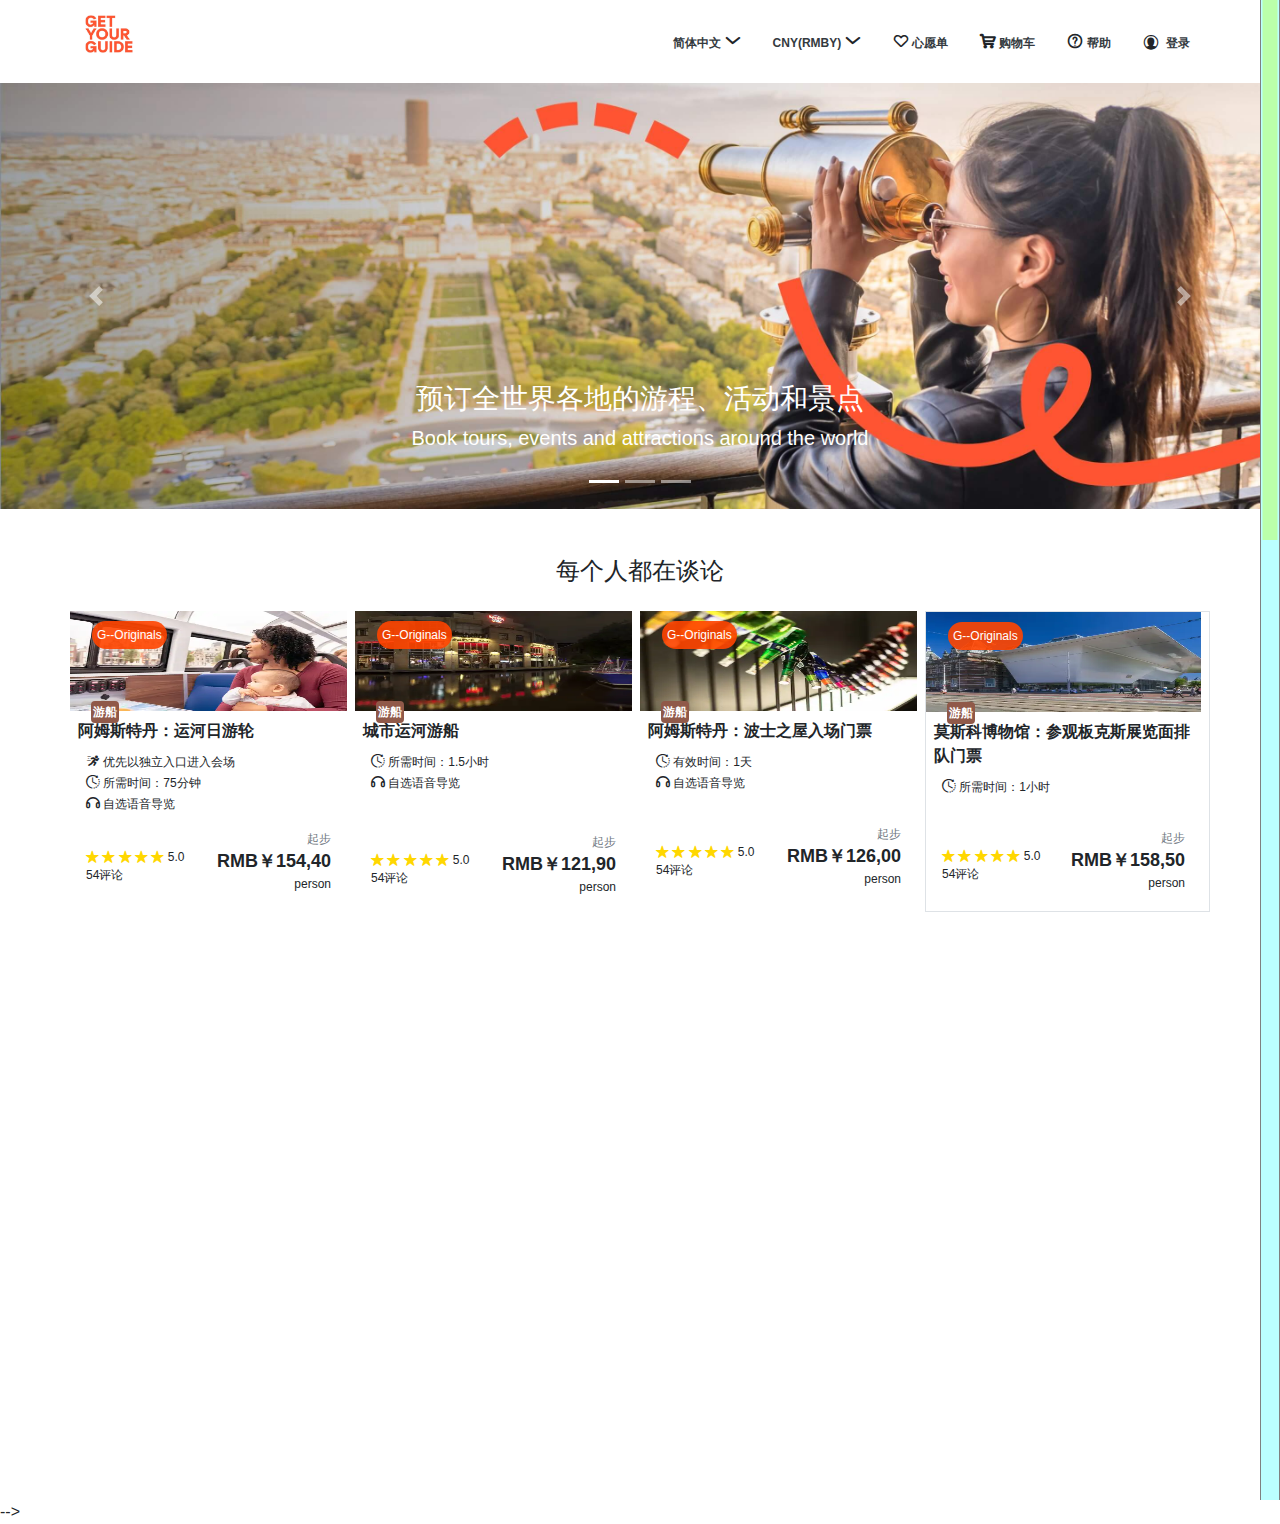
<file: index.html>
<!DOCTYPE html>
<html lang="en">

<head>
    <meta charset="UTF-8">
    <meta name="viewport" content="width=device-width, initial-scale=1.0">
    <meta http-equiv="X-UA-Compatible" content="ie=edge">
    <title>Document</title>
    <link rel="stylesheet" href="css/common.css">
    <link rel="stylesheet" type="text/css" href="css/bootstrap.css" />
    <link rel="stylesheet" href="css/header.css">
    <link rel="stylesheet" href="font/iconfont.css">
    <link rel="stylesheet" href="css/container.css">
    <script src="js/jquery.min.js">
    </script>
    <script src="js/popper.min.js">
    </script>
    <script src="js/bootstrap.min.js"></script>
</head>

<body id='body'>

    <div id='wrap'>
        <div class="content">
            <header class='nav-header container '>
                <div class='row na-ul d-flex justify-content-between m-0   '>
                    <div class='icon'>
                        <a href="#"> <img src="img/timg.jpg" alt=""> </a>
                    </div>
                    <div class=" nav-items py-2 m-0 d-flex align-items-center mr-xs-3">
                        <ul
                            class=" bg-transparent p-sm-1 pl-md-3 m-0 d-flex row-reverse justify-content-center align-items-center ">
                            <li class="m-sm-1 m-md-2 m-lg-3 jtzw d-none d-md-n d-lg-inline-block">
                                <a class='font_small text-dark ' href="#">简体中文</a>
                                <i class=' iconfont icon-jiantou9 '></i>
                            </li>

                            <li class="m-sm-1 m-md-2 m-lg-3 d-none d-md-n d-lg-inline-block">
                                <a class='font_small text-dark  ' href="#">CNY(RMBY)</a>
                                <i class=' iconfont icon-jiantou9 '></i>
                            </li>
                            <li class="m-sm-1 m-md-2 m-lg-3">
                                <i class=' iconfont icon-aixin '></i>
                                <a class='font_small text-dark  d-none d-md-n d-lg-inline-block' href="#">心愿单</a>
                            </li>
                            <li class="m-sm-1 m-md-2 m-lg-3">
                                <i class="iconfont icon-gouwuchekong"></i>
                                <a class='font_small text-dark d-none d-md-n d-lg-inline-block ' href="#">购物车</a>
                            </li>
                            <li class="m-sm-1 m-md-2 m-lg-3">
                                <i class="iconfont icon-yiwen"></i>
                                <a class='font_small text-dark d-none d-md-n d-lg-inline-block ' href="#">帮助</a>
                            </li>
                            <li class="m-sm-1 m-md-2 m-lg-3">
                                <i class="iconfont icon-icon  pr-1"></i>
                                <a class='font_small text-dark d-none d-md-n d-lg-inline-block ' href="#">登录</a>
                            </li>
                            <!-- <li class="m-sm-1 m-md-2 m-lg-3 d-none d-md-n d-lg-inline-block "> <button type="button"
                                    class="btn btn-primary  ">注册</button></li> -->
                        </ul>
                    </div>


                </div>

            </header>
           
       <div class="Carouserl"> 
                <div id="carouselExampleIndicators" class="carousel slide" data-ride="carousel">
                    <ol class="carousel-indicators">
                        <li data-target="#carouselExampleIndicators" data-slide-to="0" class="active"></li>
                        <li data-target="#carouselExampleIndicators" data-slide-to="1"></li>
                        <li data-target="#carouselExampleIndicators" data-slide-to="2"></li>
                    </ol>
                    <div class="carousel-inner">
                        <div class="carousel-item active ">
                            <img src="img/1.jpg" class="d-block w-100" alt="...">
                            <div class="carousel-caption d-none d-md-block">
                                <h3>预订全世界各地的游程、活动和景点</h3>
                                <p style="font-size: 20px">Book tours, events and attractions around the world</p>
                            </div>
                        </div>
                        <div class="carousel-item">
                            <img src="img/3.jpg" class="d-block w-100" alt="...">
                            <div class="carousel-caption d-none d-md-block">
                                <h3>预订全世界各地的游程、活动和景点</h3>
                                <p style="font-size: 20px">Book tours, events and attractions around the world</p>
                            </div>
                        </div>
                        <div class="carousel-item">
                            <img src="img/wiper2.jpg" class="d-block w-100" alt="...">
                            <div class="carousel-caption d-none d-md-block ">
                                <h3>预订全世界各地的游程、活动和景点</h3>
                                <p style="font-size:20px;">Book tours, events and attractions around the world</p>
                            </div>
                        </div>
                    </div>
                    <a class="carousel-control-prev" href="#carouselExampleIndicators" role="button" data-slide="prev">
                        <span class="carousel-control-prev-icon" aria-hidden="true"></span>
                        <span class="sr-only">Previous</span>
                    </a>
                    <a class="carousel-control-next" href="#carouselExampleIndicators" role="button" data-slide="next">
                        <span class="carousel-control-next-icon" aria-hidden="true"></span>
                        <span class="sr-only">Next</span>
                    </a>
                </div>
            </div> 
            <div class="container mt-5 contain-N">
                <h4 style='text-align: center;margin-bottom: 25px;'>每个人都在谈论</h4>
                <div class='row '>
                    <div class='col-sm-12 col-md-6 col-lg-3 col-xl-3  vertical-card1 pr-2 pl-0'>
                        <div class=' d-flex flex-column p-0 ori'>
                            <div><img class='w-100  ' style="height: 100px;" src="img/container1.webp " alt="">
                                <div class="g--ori">G--Originals</div>
                            </div>
                            <div class="p-2 vertical-activity-fonts ">
                                <span class="youchuan">
                                    游船</span>
                                阿姆斯特丹：运河日游轮
                            </div>
                            <div class="vertical-activity ">
                                <ul class="pl-3">
                                    <li>
                                        <i class=' iconfont icon-benpao ' style="font-size: 14px"></i>
                                        优先以独立入口进入会场</li>
                                    <li>
                                        <i class=' iconfont icon-daojishi  ' style="font-size: 14px"></i>
                                        所需时间：75分钟</li>
                                    <li>
                                        <i class=' iconfont icon-erji ' style="font-size: 14px"></i>
                                        自选语音导览</li>
                                </ul>
                                <div class='vertical-activity-foot px-3 mt-3 pb-3'>
                                    <div class=" text-muted qibu">起步</div>
                                    <div class="reting-overall d-flex justify-content-between">
                                        <div class='reting-overall-1-left'>
                                            <div class="reting-overall-top ">
                                                <i class="iconfont  icon-xingzhuang60kaobei2"
                                                    style="color: gold;font-size: 12px"></i>
                                                <i class="iconfont  icon-xingzhuang60kaobei2"
                                                    style="color: gold;font-size: 12px"></i>
                                                <i class="iconfont  icon-xingzhuang60kaobei2"
                                                    style="color: gold;font-size: 12px"></i>
                                                <i class="iconfont  icon-xingzhuang60kaobei2"
                                                    style="color: gold;font-size: 12px"></i>
                                                <i class="iconfont  icon-xingzhuang60kaobei2"
                                                    style="color: gold;font-size: 12px"></i>
                                                5.0</div>
                                            <div>54评论</div>
                                        </div>
                                        <div class="reting-overall-2-right">
                                            <div style="font-size: 18px;font-weight: bold"> RMB￥154,40</div>
                                            <div class="d-flex  flex-row-reverse">person</div>
                                        </div>
                                    </div>
                                </div>
                            </div>
                        </div>
                    </div>
                    <div class='col-sm-12 col-md-6 col-lg-3 col-xl-3  vertical-card2 pr-2 pl-0'>
                        <div class=' d-flex flex-column p-0 ori'>
                            <div><img class='w-100  ' style="height: 100px;" src="img/container2.webp " alt="">
                                <div class="g--ori">G--Originals</div>
                            </div>
                            <div class="p-2 vertical-activity-fonts ">
                                <span class="youchuan">
                                    游船</span>
                                城市运河游船
                            </div>
                            <div class="vertical-activity ">
                                <ul class="pl-3">

                                    <li>
                                        <i class=' iconfont icon-daojishi  ' style="font-size: 14px"></i>
                                        所需时间：1.5小时</li>
                                    <li>
                                        <i class=' iconfont icon-erji ' style="font-size: 14px"></i>
                                        自选语音导览</li>
                                </ul>
                                <div class='vertical-activity-foot px-3 mt-3 pt-4 pb-3'>
                                    <div class=" text-muted qibu">起步</div>
                                    <div class="reting-overall d-flex justify-content-between">
                                        <div class='reting-overall-1-left'>
                                            <div class="reting-overall-top ">
                                                <i class="iconfont  icon-xingzhuang60kaobei2"
                                                    style="color: gold;font-size: 12px"></i>
                                                <i class="iconfont  icon-xingzhuang60kaobei2"
                                                    style="color: gold;font-size: 12px"></i>
                                                <i class="iconfont  icon-xingzhuang60kaobei2"
                                                    style="color: gold;font-size: 12px"></i>
                                                <i class="iconfont  icon-xingzhuang60kaobei2"
                                                    style="color: gold;font-size: 12px"></i>
                                                <i class="iconfont  icon-xingzhuang60kaobei2"
                                                    style="color: gold;font-size: 12px"></i>
                                                5.0</div>
                                            <div>54评论</div>
                                        </div>
                                        <div class="reting-overall-2-right">
                                            <div style="font-size: 18px;font-weight: bold"> RMB￥121,90</div>
                                            <div class="d-flex  flex-row-reverse">person</div>
                                        </div>
                                    </div>
                                </div>
                            </div>
                        </div>
                    </div>
                    <div class='col-sm-12 col-md-6 col-lg-3 col-xl-3  vertical-card1 pr-2 pl-0'>
                        <div class=' d-flex flex-column p-0 ori'>
                            <div><img class='w-100  ' style="height: 100px;" src="img/container3.webp " alt="">
                                <div class="g--ori">G--Originals</div>
                            </div>
                            <div class="p-2 vertical-activity-fonts ">
                                <span class="youchuan">
                                    游船</span>
                                阿姆斯特丹：波士之屋入场门票
                            </div>
                            <div class="vertical-activity ">
                                <ul class="pl-3">

                                    <i class=' iconfont icon-daojishi  ' style="font-size: 14px"></i>
                                    有效时间：1天</li>
                                    <li>
                                        <i class=' iconfont icon-erji ' style="font-size: 14px"></i>
                                        自选语音导览</li>
                                </ul>
                                <div class='vertical-activity-foot px-3 mt-3 p-3 '>
                                    <div class=" text-muted qibu">起步</div>
                                    <div class="reting-overall d-flex justify-content-between">
                                        <div class='reting-overall-1-left'>
                                            <div class="reting-overall-top ">
                                                <i class="iconfont  icon-xingzhuang60kaobei2"
                                                    style="color: gold;font-size: 12px"></i>
                                                <i class="iconfont  icon-xingzhuang60kaobei2"
                                                    style="color: gold;font-size: 12px"></i>
                                                <i class="iconfont  icon-xingzhuang60kaobei2"
                                                    style="color: gold;font-size: 12px"></i>
                                                <i class="iconfont  icon-xingzhuang60kaobei2"
                                                    style="color: gold;font-size: 12px"></i>
                                                <i class="iconfont  icon-xingzhuang60kaobei2"
                                                    style="color: gold;font-size: 12px"></i>
                                                5.0</div>
                                            <div>54评论</div>
                                        </div>
                                        <div class="reting-overall-2-right">
                                            <div style="font-size: 18px;font-weight: bold"> RMB￥126,00</div>
                                            <div class="d-flex  flex-row-reverse">person</div>
                                        </div>
                                    </div>
                                </div>
                            </div>
                        </div>
                    </div>
                    <div class='col-sm-12 col-md-6 col-lg-3 col-xl-3 border vertical-card4 pr-2 pl-0'>
                        <div class=' d-flex flex-column p-0 ori'>
                            <div><img class='w-100  ' style="height: 100px;" src="img/container4.webp " alt="">
                                <div class="g--ori">G--Originals</div>
                            </div>
                            <div class="p-2 vertical-activity-fonts ">
                                <span class="youchuan">
                                    游船</span>
                                莫斯科博物馆：参观板克斯展览面排队门票
                            </div>
                            <div class="vertical-activity ">
                                <ul class="pl-3">

                                    <i class=' iconfont icon-daojishi  ' style="font-size: 14px"></i>
                                    所需时间：1小时</li>

                                </ul>
                                <div class='vertical-activity-foot px-3 mt-3 p-3'>
                                    <div class=" text-muted qibu">起步</div>
                                    <div class="reting-overall d-flex justify-content-between">
                                        <div class='reting-overall-1-left'>
                                            <div class="reting-overall-top ">
                                                <i class="iconfont  icon-xingzhuang60kaobei2"
                                                    style="color: gold;font-size: 12px"></i>
                                                <i class="iconfont  icon-xingzhuang60kaobei2"
                                                    style="color: gold;font-size: 12px"></i>
                                                <i class="iconfont  icon-xingzhuang60kaobei2"
                                                    style="color: gold;font-size: 12px"></i>
                                                <i class="iconfont  icon-xingzhuang60kaobei2"
                                                    style="color: gold;font-size: 12px"></i>
                                                <i class="iconfont  icon-xingzhuang60kaobei2"
                                                    style="color: gold;font-size: 12px"></i>
                                                5.0</div>
                                            <div>54评论</div>
                                        </div>
                                        <div class="reting-overall-2-right">
                                            <div style="font-size: 18px;font-weight: bold"> RMB￥158,50</div>
                                            <div class="d-flex  flex-row-reverse">person</div>
                                        </div>
                                    </div>
                                </div>
                            </div>
                        </div>
                    </div>


                </div>
            </div>
            












        </div>



        <div class='scrollBar '>
            <div class="scrollIn"></div>
        </div>
    </div>
    <script src="js/common.js"></script>

</body>

</html> -->
</file>
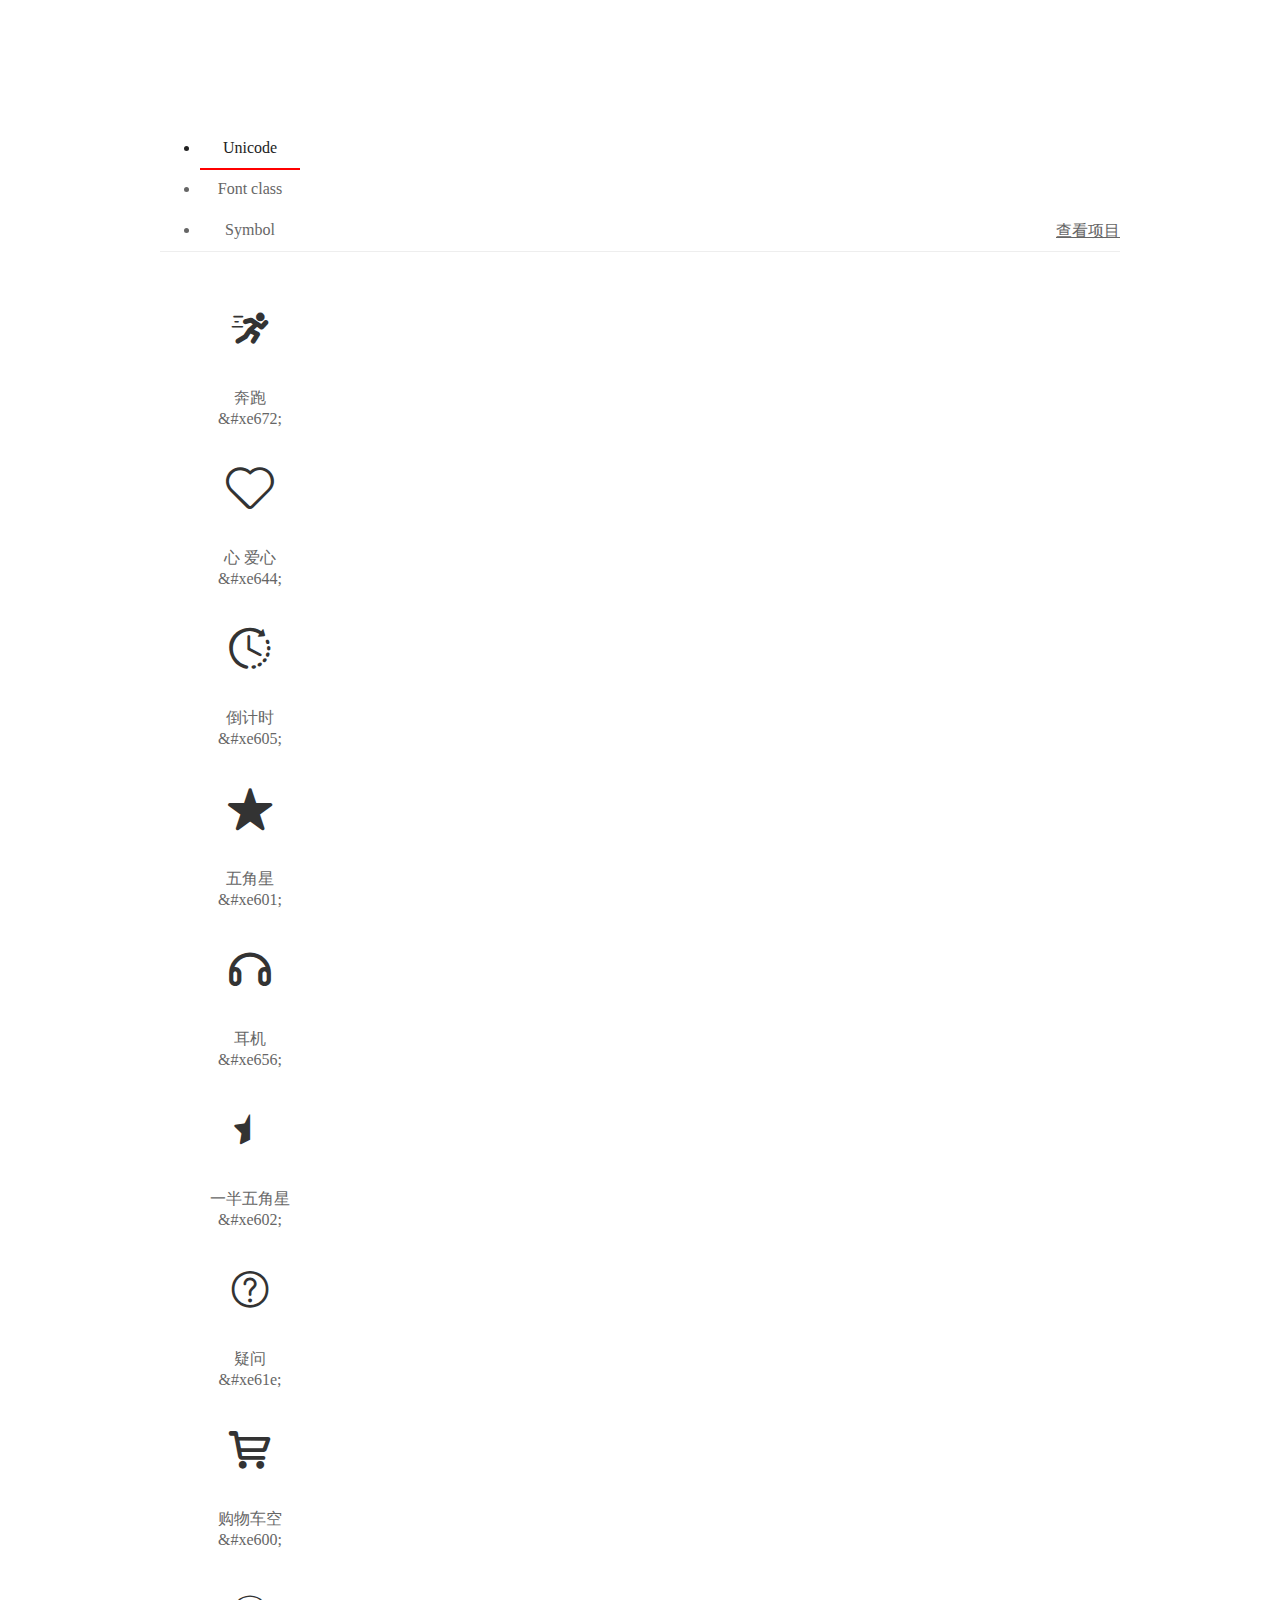
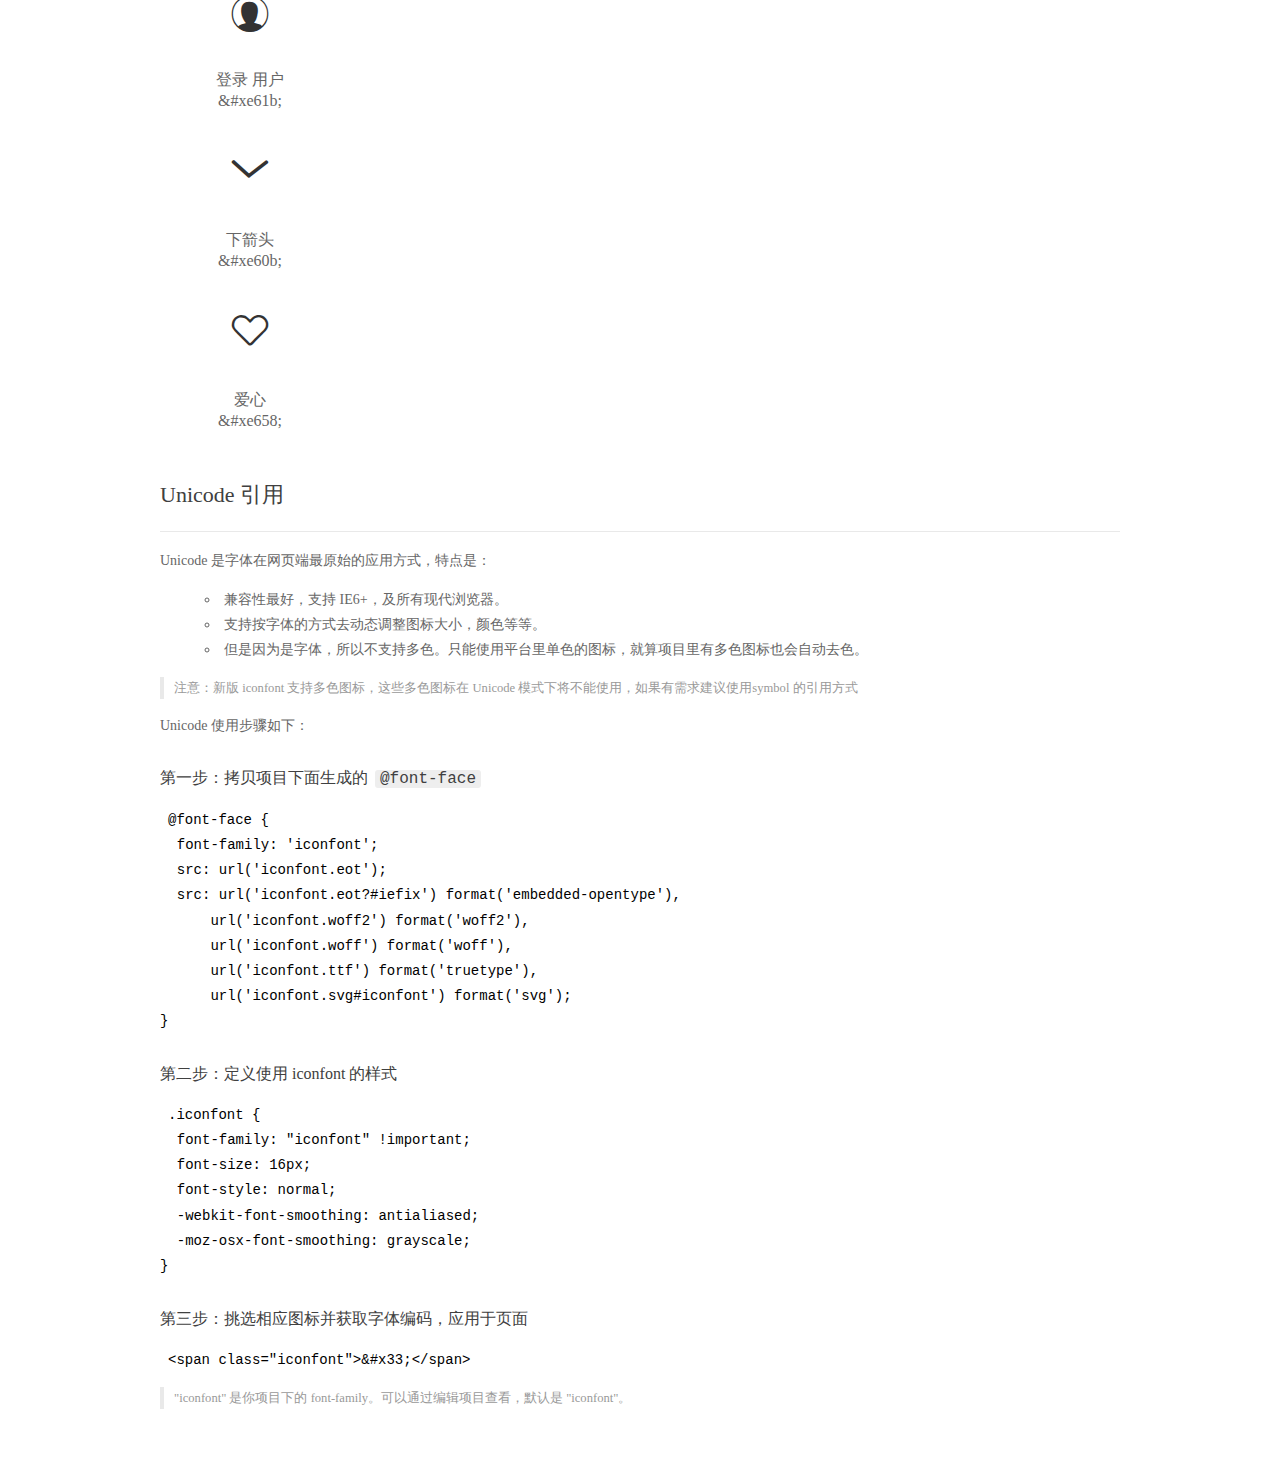
<file: font/demo_index.html>
<!DOCTYPE html>
<html>
<head>
  <meta charset="utf-8"/>
  <title>IconFont Demo</title>
  <link rel="shortcut icon" href="https://img.alicdn.com/tps/i4/TB1_oz6GVXXXXaFXpXXJDFnIXXX-64-64.ico" type="image/x-icon"/>
  <link rel="stylesheet" href="https://g.alicdn.com/thx/cube/1.3.2/cube.min.css">
  <link rel="stylesheet" href="demo.css">
  <link rel="stylesheet" href="iconfont.css">
  <script src="iconfont.js"></script>
  <!-- jQuery -->
  <script src="https://a1.alicdn.com/oss/uploads/2018/12/26/7bfddb60-08e8-11e9-9b04-53e73bb6408b.js"></script>
  <!-- 代码高亮 -->
  <script src="https://a1.alicdn.com/oss/uploads/2018/12/26/a3f714d0-08e6-11e9-8a15-ebf944d7534c.js"></script>
</head>
<body>
  <div class="main">
    <h1 class="logo"><a href="https://www.iconfont.cn/" title="iconfont 首页" target="_blank">&#xe86b;</a></h1>
    <div class="nav-tabs">
      <ul id="tabs" class="dib-box">
        <li class="dib active"><span>Unicode</span></li>
        <li class="dib"><span>Font class</span></li>
        <li class="dib"><span>Symbol</span></li>
      </ul>
      
      <a href="https://www.iconfont.cn/manage/index?manage_type=myprojects&projectId=2171461" target="_blank" class="nav-more">查看项目</a>
      
    </div>
    <div class="tab-container">
      <div class="content unicode" style="display: block;">
          <ul class="icon_lists dib-box">
          
            <li class="dib">
              <span class="icon iconfont">&#xe672;</span>
                <div class="name">奔跑</div>
                <div class="code-name">&amp;#xe672;</div>
              </li>
          
            <li class="dib">
              <span class="icon iconfont">&#xe644;</span>
                <div class="name">心 爱心</div>
                <div class="code-name">&amp;#xe644;</div>
              </li>
          
            <li class="dib">
              <span class="icon iconfont">&#xe605;</span>
                <div class="name">倒计时</div>
                <div class="code-name">&amp;#xe605;</div>
              </li>
          
            <li class="dib">
              <span class="icon iconfont">&#xe601;</span>
                <div class="name">五角星</div>
                <div class="code-name">&amp;#xe601;</div>
              </li>
          
            <li class="dib">
              <span class="icon iconfont">&#xe656;</span>
                <div class="name">耳机</div>
                <div class="code-name">&amp;#xe656;</div>
              </li>
          
            <li class="dib">
              <span class="icon iconfont">&#xe602;</span>
                <div class="name">一半五角星</div>
                <div class="code-name">&amp;#xe602;</div>
              </li>
          
            <li class="dib">
              <span class="icon iconfont">&#xe61e;</span>
                <div class="name">疑问</div>
                <div class="code-name">&amp;#xe61e;</div>
              </li>
          
            <li class="dib">
              <span class="icon iconfont">&#xe600;</span>
                <div class="name">购物车空</div>
                <div class="code-name">&amp;#xe600;</div>
              </li>
          
            <li class="dib">
              <span class="icon iconfont">&#xe61b;</span>
                <div class="name">登录 用户</div>
                <div class="code-name">&amp;#xe61b;</div>
              </li>
          
            <li class="dib">
              <span class="icon iconfont">&#xe60b;</span>
                <div class="name">下箭头</div>
                <div class="code-name">&amp;#xe60b;</div>
              </li>
          
            <li class="dib">
              <span class="icon iconfont">&#xe658;</span>
                <div class="name">爱心</div>
                <div class="code-name">&amp;#xe658;</div>
              </li>
          
          </ul>
          <div class="article markdown">
          <h2 id="unicode-">Unicode 引用</h2>
          <hr>

          <p>Unicode 是字体在网页端最原始的应用方式，特点是：</p>
          <ul>
            <li>兼容性最好，支持 IE6+，及所有现代浏览器。</li>
            <li>支持按字体的方式去动态调整图标大小，颜色等等。</li>
            <li>但是因为是字体，所以不支持多色。只能使用平台里单色的图标，就算项目里有多色图标也会自动去色。</li>
          </ul>
          <blockquote>
            <p>注意：新版 iconfont 支持多色图标，这些多色图标在 Unicode 模式下将不能使用，如果有需求建议使用symbol 的引用方式</p>
          </blockquote>
          <p>Unicode 使用步骤如下：</p>
          <h3 id="-font-face">第一步：拷贝项目下面生成的 <code>@font-face</code></h3>
<pre><code class="language-css"
>@font-face {
  font-family: 'iconfont';
  src: url('iconfont.eot');
  src: url('iconfont.eot?#iefix') format('embedded-opentype'),
      url('iconfont.woff2') format('woff2'),
      url('iconfont.woff') format('woff'),
      url('iconfont.ttf') format('truetype'),
      url('iconfont.svg#iconfont') format('svg');
}
</code></pre>
          <h3 id="-iconfont-">第二步：定义使用 iconfont 的样式</h3>
<pre><code class="language-css"
>.iconfont {
  font-family: "iconfont" !important;
  font-size: 16px;
  font-style: normal;
  -webkit-font-smoothing: antialiased;
  -moz-osx-font-smoothing: grayscale;
}
</code></pre>
          <h3 id="-">第三步：挑选相应图标并获取字体编码，应用于页面</h3>
<pre>
<code class="language-html"
>&lt;span class="iconfont"&gt;&amp;#x33;&lt;/span&gt;
</code></pre>
          <blockquote>
            <p>"iconfont" 是你项目下的 font-family。可以通过编辑项目查看，默认是 "iconfont"。</p>
          </blockquote>
          </div>
      </div>
      <div class="content font-class">
        <ul class="icon_lists dib-box">
          
          <li class="dib">
            <span class="icon iconfont icon-benpao"></span>
            <div class="name">
              奔跑
            </div>
            <div class="code-name">.icon-benpao
            </div>
          </li>
          
          <li class="dib">
            <span class="icon iconfont icon-xinaixin"></span>
            <div class="name">
              心 爱心
            </div>
            <div class="code-name">.icon-xinaixin
            </div>
          </li>
          
          <li class="dib">
            <span class="icon iconfont icon-daojishi"></span>
            <div class="name">
              倒计时
            </div>
            <div class="code-name">.icon-daojishi
            </div>
          </li>
          
          <li class="dib">
            <span class="icon iconfont icon-xingzhuang60kaobei2"></span>
            <div class="name">
              五角星
            </div>
            <div class="code-name">.icon-xingzhuang60kaobei2
            </div>
          </li>
          
          <li class="dib">
            <span class="icon iconfont icon-erji"></span>
            <div class="name">
              耳机
            </div>
            <div class="code-name">.icon-erji
            </div>
          </li>
          
          <li class="dib">
            <span class="icon iconfont icon-yibanwujiaoxing"></span>
            <div class="name">
              一半五角星
            </div>
            <div class="code-name">.icon-yibanwujiaoxing
            </div>
          </li>
          
          <li class="dib">
            <span class="icon iconfont icon-yiwen"></span>
            <div class="name">
              疑问
            </div>
            <div class="code-name">.icon-yiwen
            </div>
          </li>
          
          <li class="dib">
            <span class="icon iconfont icon-gouwuchekong"></span>
            <div class="name">
              购物车空
            </div>
            <div class="code-name">.icon-gouwuchekong
            </div>
          </li>
          
          <li class="dib">
            <span class="icon iconfont icon-icon"></span>
            <div class="name">
              登录 用户
            </div>
            <div class="code-name">.icon-icon
            </div>
          </li>
          
          <li class="dib">
            <span class="icon iconfont icon-jiantou9"></span>
            <div class="name">
              下箭头
            </div>
            <div class="code-name">.icon-jiantou9
            </div>
          </li>
          
          <li class="dib">
            <span class="icon iconfont icon-aixin"></span>
            <div class="name">
              爱心
            </div>
            <div class="code-name">.icon-aixin
            </div>
          </li>
          
        </ul>
        <div class="article markdown">
        <h2 id="font-class-">font-class 引用</h2>
        <hr>

        <p>font-class 是 Unicode 使用方式的一种变种，主要是解决 Unicode 书写不直观，语意不明确的问题。</p>
        <p>与 Unicode 使用方式相比，具有如下特点：</p>
        <ul>
          <li>兼容性良好，支持 IE8+，及所有现代浏览器。</li>
          <li>相比于 Unicode 语意明确，书写更直观。可以很容易分辨这个 icon 是什么。</li>
          <li>因为使用 class 来定义图标，所以当要替换图标时，只需要修改 class 里面的 Unicode 引用。</li>
          <li>不过因为本质上还是使用的字体，所以多色图标还是不支持的。</li>
        </ul>
        <p>使用步骤如下：</p>
        <h3 id="-fontclass-">第一步：引入项目下面生成的 fontclass 代码：</h3>
<pre><code class="language-html">&lt;link rel="stylesheet" href="./iconfont.css"&gt;
</code></pre>
        <h3 id="-">第二步：挑选相应图标并获取类名，应用于页面：</h3>
<pre><code class="language-html">&lt;span class="iconfont icon-xxx"&gt;&lt;/span&gt;
</code></pre>
        <blockquote>
          <p>"
            iconfont" 是你项目下的 font-family。可以通过编辑项目查看，默认是 "iconfont"。</p>
        </blockquote>
      </div>
      </div>
      <div class="content symbol">
          <ul class="icon_lists dib-box">
          
            <li class="dib">
                <svg class="icon svg-icon" aria-hidden="true">
                  <use xlink:href="#icon-benpao"></use>
                </svg>
                <div class="name">奔跑</div>
                <div class="code-name">#icon-benpao</div>
            </li>
          
            <li class="dib">
                <svg class="icon svg-icon" aria-hidden="true">
                  <use xlink:href="#icon-xinaixin"></use>
                </svg>
                <div class="name">心 爱心</div>
                <div class="code-name">#icon-xinaixin</div>
            </li>
          
            <li class="dib">
                <svg class="icon svg-icon" aria-hidden="true">
                  <use xlink:href="#icon-daojishi"></use>
                </svg>
                <div class="name">倒计时</div>
                <div class="code-name">#icon-daojishi</div>
            </li>
          
            <li class="dib">
                <svg class="icon svg-icon" aria-hidden="true">
                  <use xlink:href="#icon-xingzhuang60kaobei2"></use>
                </svg>
                <div class="name">五角星</div>
                <div class="code-name">#icon-xingzhuang60kaobei2</div>
            </li>
          
            <li class="dib">
                <svg class="icon svg-icon" aria-hidden="true">
                  <use xlink:href="#icon-erji"></use>
                </svg>
                <div class="name">耳机</div>
                <div class="code-name">#icon-erji</div>
            </li>
          
            <li class="dib">
                <svg class="icon svg-icon" aria-hidden="true">
                  <use xlink:href="#icon-yibanwujiaoxing"></use>
                </svg>
                <div class="name">一半五角星</div>
                <div class="code-name">#icon-yibanwujiaoxing</div>
            </li>
          
            <li class="dib">
                <svg class="icon svg-icon" aria-hidden="true">
                  <use xlink:href="#icon-yiwen"></use>
                </svg>
                <div class="name">疑问</div>
                <div class="code-name">#icon-yiwen</div>
            </li>
          
            <li class="dib">
                <svg class="icon svg-icon" aria-hidden="true">
                  <use xlink:href="#icon-gouwuchekong"></use>
                </svg>
                <div class="name">购物车空</div>
                <div class="code-name">#icon-gouwuchekong</div>
            </li>
          
            <li class="dib">
                <svg class="icon svg-icon" aria-hidden="true">
                  <use xlink:href="#icon-icon"></use>
                </svg>
                <div class="name">登录 用户</div>
                <div class="code-name">#icon-icon</div>
            </li>
          
            <li class="dib">
                <svg class="icon svg-icon" aria-hidden="true">
                  <use xlink:href="#icon-jiantou9"></use>
                </svg>
                <div class="name">下箭头</div>
                <div class="code-name">#icon-jiantou9</div>
            </li>
          
            <li class="dib">
                <svg class="icon svg-icon" aria-hidden="true">
                  <use xlink:href="#icon-aixin"></use>
                </svg>
                <div class="name">爱心</div>
                <div class="code-name">#icon-aixin</div>
            </li>
          
          </ul>
          <div class="article markdown">
          <h2 id="symbol-">Symbol 引用</h2>
          <hr>

          <p>这是一种全新的使用方式，应该说这才是未来的主流，也是平台目前推荐的用法。相关介绍可以参考这篇<a href="">文章</a>
            这种用法其实是做了一个 SVG 的集合，与另外两种相比具有如下特点：</p>
          <ul>
            <li>支持多色图标了，不再受单色限制。</li>
            <li>通过一些技巧，支持像字体那样，通过 <code>font-size</code>, <code>color</code> 来调整样式。</li>
            <li>兼容性较差，支持 IE9+，及现代浏览器。</li>
            <li>浏览器渲染 SVG 的性能一般，还不如 png。</li>
          </ul>
          <p>使用步骤如下：</p>
          <h3 id="-symbol-">第一步：引入项目下面生成的 symbol 代码：</h3>
<pre><code class="language-html">&lt;script src="./iconfont.js"&gt;&lt;/script&gt;
</code></pre>
          <h3 id="-css-">第二步：加入通用 CSS 代码（引入一次就行）：</h3>
<pre><code class="language-html">&lt;style&gt;
.icon {
  width: 1em;
  height: 1em;
  vertical-align: -0.15em;
  fill: currentColor;
  overflow: hidden;
}
&lt;/style&gt;
</code></pre>
          <h3 id="-">第三步：挑选相应图标并获取类名，应用于页面：</h3>
<pre><code class="language-html">&lt;svg class="icon" aria-hidden="true"&gt;
  &lt;use xlink:href="#icon-xxx"&gt;&lt;/use&gt;
&lt;/svg&gt;
</code></pre>
          </div>
      </div>

    </div>
  </div>
  <script>
  $(document).ready(function () {
      $('.tab-container .content:first').show()

      $('#tabs li').click(function (e) {
        var tabContent = $('.tab-container .content')
        var index = $(this).index()

        if ($(this).hasClass('active')) {
          return
        } else {
          $('#tabs li').removeClass('active')
          $(this).addClass('active')

          tabContent.hide().eq(index).fadeIn()
        }
      })
    })
  </script>
</body>
</html>
</file>
<file: css/common.css>
#body
{
    /*滚动条的万能比例：
滚动条高度/屏幕的高度=屏幕高度/内容高度=滚动条移动的距离/内容的滚动距离
*/

    /*为了让设置的overflow：hidden更有说服力，只有内容超出才会出现滚动条
    如果不设置的化那么高度就是子盒子的高度*/

    margin: 0;
    padding: 0;
    height: 100%;
    
    overflow: hidden;
    /* background-color: #bfa; */
    /* height: 1000px  */
}

ul,
li {
    list-style: none
}

a {
    text-decoration: none;
}

#wrap {
    position: relative;
    width: 100%;
    height: 100%;
    /* height: 1500px; */
    
    /* overflow: hidden; */
    /* background-color: #bfa; */
    margin-right:5px; 
}

#wrap .scrollBar {
    position: absolute;
    top: 0;
    right: 0;
    height: 100%;
    width: 20px;
    background-color: #bff;
    border-left: 1px solid grey;
    border-right: 1px solid grey
}

#wrap .scrollBar .scrollIn {
    position: absolute;
    top: 0;
    left: 50%;
    transform: translateX(-50%);
    width: 15px;

    background-color: #bfa;


}

#wrap .content {
    position: relative;
    top: 0;
    left: 0;
    height: 1500px;
   
    margin: 0
   ;
    /* background-color: pink; */
}
.scrollBar{
 
    margin: 0;
}
</file>
<file: css/header.css>
.nav-header{
    width: 100%;
    height: 83px;

    margin:0 auto;
    padding:0;
    font-size: 12px;
    font-weight: bold;
    vertical-align: bottom

}
.na-ul{
    height: 100%;
    width: 100%;
 
    padding:0;

}
.icon{
    height: 100%;
    width: 58px;

    margin: 0;
    padding: 0
}
.nav-items{
    height: 100%;
    
   
}.nav-header .na-ul .icon img{
    width: 63px;
    height: 53px;
    padding-top: 15px;
    padding-left: 15px
}
.nav-items ul li{
    border-bottom:2px solid transparent;
    
    transition: border-bottom  1s
}
.nav-items ul li:hover{
   /* padding: 5px; */
   border-bottom: 2px solid black;

}
.nav-items ul li a{
    text-decoration: none
}
/*轮播图*/
/* .carousel-item{
    position: relative;
}
.carousel-caption{
    position: absolute;
    top: 150px;
    left: -500px;
} */
</file>
<file: font/iconfont.css>
@font-face {font-family: "iconfont";
  src: url('iconfont.eot?t=1604235452011'); /* IE9 */
  src: url('iconfont.eot?t=1604235452011#iefix') format('embedded-opentype'), /* IE6-IE8 */
  url('[data-uri]') format('woff2'),
  url('iconfont.woff?t=1604235452011') format('woff'),
  url('iconfont.ttf?t=1604235452011') format('truetype'), /* chrome, firefox, opera, Safari, Android, iOS 4.2+ */
  url('iconfont.svg?t=1604235452011#iconfont') format('svg'); /* iOS 4.1- */
}

.iconfont {
  font-family: "iconfont" !important;
  font-size: 16px;
  font-style: normal;
  -webkit-font-smoothing: antialiased;
  -moz-osx-font-smoothing: grayscale;
}

.icon-benpao:before {
  content: "\e672";
}

.icon-xinaixin:before {
  content: "\e644";
}

.icon-daojishi:before {
  content: "\e605";
}

.icon-xingzhuang60kaobei2:before {
  content: "\e601";
}

.icon-erji:before {
  content: "\e656";
}

.icon-yibanwujiaoxing:before {
  content: "\e602";
}

.icon-yiwen:before {
  content: "\e61e";
}

.icon-gouwuchekong:before {
  content: "\e600";
}

.icon-icon:before {
  content: "\e61b";
}

.icon-jiantou9:before {
  content: "\e60b";
}

.icon-aixin:before {
  content: "\e658";
}
</file>
<file: css/container.css>
.neirong {
    height: 600px;
    width: 100%;
}

.vertical-card1 {

    transition: all 1s;
    overflow: hidden;
    /* box-shadow: 0px 0px  10px #f00; */

}

.vertical-card2 {}

.vertical-card3 {}

.vertical-card4 {}

.vertical-activity-fonts {
    font-size: 16px;
    font-weight: bold;
    position: relative;
}

.vertical-activity {
    font-size: 12px
}

.vertical-activity-foot {
    width: 100%;

    position: relative;
}

.qibu {
    display: flex;
    flex-direction: row-reverse
}

.youchuan {
    position: absolute;
    top: -10px;
    left: 21px;
    background-color: rgb(144, 89, 73);
    border-radius: 4px;
    font-size: 12px;
    color: #fff;
    padding: 2px
}

.ori {
    position: relative;
}

.g--ori {
    position: absolute;
    top: 10px;
    background-color: rgba(255, 68, 0, 0.904);
    left: 22px;
    z-index: 999;
    font-size: 12px;
    color: #fff;
    padding: 5px;
    border-radius: 15px;
}

/* .contain-N:hover.contain-N{
 box-shadow: 0px 0px 10px #bfc
} */

.vertical-card1:hover {
    box-shadow: 0px 0px 10px rgba(0, 0, 0, 0.56);


}

.vertical-card2:hover {
    box-shadow: 0px 0px 10px rgba(0, 0, 0, 0.56);
}

.vertical-card3:hover {
    box-shadow: 0px 0px 10px rgba(0, 0, 0, 0.56);
}

.vertical-card4:hover {
    box-shadow: 0px 0px 10px rgba(0, 0, 0, 0.56);
}
</file>
<file: font/demo.css>
/* Logo 字体 */
@font-face {
  font-family: "iconfont logo";
  src: url('https://at.alicdn.com/t/font_985780_km7mi63cihi.eot?t=1545807318834');
  src: url('https://at.alicdn.com/t/font_985780_km7mi63cihi.eot?t=1545807318834#iefix') format('embedded-opentype'),
    url('https://at.alicdn.com/t/font_985780_km7mi63cihi.woff?t=1545807318834') format('woff'),
    url('https://at.alicdn.com/t/font_985780_km7mi63cihi.ttf?t=1545807318834') format('truetype'),
    url('https://at.alicdn.com/t/font_985780_km7mi63cihi.svg?t=1545807318834#iconfont') format('svg');
}

.logo {
  font-family: "iconfont logo";
  font-size: 160px;
  font-style: normal;
  -webkit-font-smoothing: antialiased;
  -moz-osx-font-smoothing: grayscale;
}

/* tabs */
.nav-tabs {
  position: relative;
}

.nav-tabs .nav-more {
  position: absolute;
  right: 0;
  bottom: 0;
  height: 42px;
  line-height: 42px;
  color: #666;
}

#tabs {
  border-bottom: 1px solid #eee;
}

#tabs li {
  cursor: pointer;
  width: 100px;
  height: 40px;
  line-height: 40px;
  text-align: center;
  font-size: 16px;
  border-bottom: 2px solid transparent;
  position: relative;
  z-index: 1;
  margin-bottom: -1px;
  color: #666;
}


#tabs .active {
  border-bottom-color: #f00;
  color: #222;
}

.tab-container .content {
  display: none;
}

/* 页面布局 */
.main {
  padding: 30px 100px;
  width: 960px;
  margin: 0 auto;
}

.main .logo {
  color: #333;
  text-align: left;
  margin-bottom: 30px;
  line-height: 1;
  height: 110px;
  margin-top: -50px;
  overflow: hidden;
  *zoom: 1;
}

.main .logo a {
  font-size: 160px;
  color: #333;
}

.helps {
  margin-top: 40px;
}

.helps pre {
  padding: 20px;
  margin: 10px 0;
  border: solid 1px #e7e1cd;
  background-color: #fffdef;
  overflow: auto;
}

.icon_lists {
  width: 100% !important;
  overflow: hidden;
  *zoom: 1;
}

.icon_lists li {
  width: 100px;
  margin-bottom: 10px;
  margin-right: 20px;
  text-align: center;
  list-style: none !important;
  cursor: default;
}

.icon_lists li .code-name {
  line-height: 1.2;
}

.icon_lists .icon {
  display: block;
  height: 100px;
  line-height: 100px;
  font-size: 42px;
  margin: 10px auto;
  color: #333;
  -webkit-transition: font-size 0.25s linear, width 0.25s linear;
  -moz-transition: font-size 0.25s linear, width 0.25s linear;
  transition: font-size 0.25s linear, width 0.25s linear;
}

.icon_lists .icon:hover {
  font-size: 100px;
}

.icon_lists .svg-icon {
  /* 通过设置 font-size 来改变图标大小 */
  width: 1em;
  /* 图标和文字相邻时，垂直对齐 */
  vertical-align: -0.15em;
  /* 通过设置 color 来改变 SVG 的颜色/fill */
  fill: currentColor;
  /* path 和 stroke 溢出 viewBox 部分在 IE 下会显示
      normalize.css 中也包含这行 */
  overflow: hidden;
}

.icon_lists li .name,
.icon_lists li .code-name {
  color: #666;
}

/* markdown 样式 */
.markdown {
  color: #666;
  font-size: 14px;
  line-height: 1.8;
}

.highlight {
  line-height: 1.5;
}

.markdown img {
  vertical-align: middle;
  max-width: 100%;
}

.markdown h1 {
  color: #404040;
  font-weight: 500;
  line-height: 40px;
  margin-bottom: 24px;
}

.markdown h2,
.markdown h3,
.markdown h4,
.markdown h5,
.markdown h6 {
  color: #404040;
  margin: 1.6em 0 0.6em 0;
  font-weight: 500;
  clear: both;
}

.markdown h1 {
  font-size: 28px;
}

.markdown h2 {
  font-size: 22px;
}

.markdown h3 {
  font-size: 16px;
}

.markdown h4 {
  font-size: 14px;
}

.markdown h5 {
  font-size: 12px;
}

.markdown h6 {
  font-size: 12px;
}

.markdown hr {
  height: 1px;
  border: 0;
  background: #e9e9e9;
  margin: 16px 0;
  clear: both;
}

.markdown p {
  margin: 1em 0;
}

.markdown>p,
.markdown>blockquote,
.markdown>.highlight,
.markdown>ol,
.markdown>ul {
  width: 80%;
}

.markdown ul>li {
  list-style: circle;
}

.markdown>ul li,
.markdown blockquote ul>li {
  margin-left: 20px;
  padding-left: 4px;
}

.markdown>ul li p,
.markdown>ol li p {
  margin: 0.6em 0;
}

.markdown ol>li {
  list-style: decimal;
}

.markdown>ol li,
.markdown blockquote ol>li {
  margin-left: 20px;
  padding-left: 4px;
}

.markdown code {
  margin: 0 3px;
  padding: 0 5px;
  background: #eee;
  border-radius: 3px;
}

.markdown strong,
.markdown b {
  font-weight: 600;
}

.markdown>table {
  border-collapse: collapse;
  border-spacing: 0px;
  empty-cells: show;
  border: 1px solid #e9e9e9;
  width: 95%;
  margin-bottom: 24px;
}

.markdown>table th {
  white-space: nowrap;
  color: #333;
  font-weight: 600;
}

.markdown>table th,
.markdown>table td {
  border: 1px solid #e9e9e9;
  padding: 8px 16px;
  text-align: left;
}

.markdown>table th {
  background: #F7F7F7;
}

.markdown blockquote {
  font-size: 90%;
  color: #999;
  border-left: 4px solid #e9e9e9;
  padding-left: 0.8em;
  margin: 1em 0;
}

.markdown blockquote p {
  margin: 0;
}

.markdown .anchor {
  opacity: 0;
  transition: opacity 0.3s ease;
  margin-left: 8px;
}

.markdown .waiting {
  color: #ccc;
}

.markdown h1:hover .anchor,
.markdown h2:hover .anchor,
.markdown h3:hover .anchor,
.markdown h4:hover .anchor,
.markdown h5:hover .anchor,
.markdown h6:hover .anchor {
  opacity: 1;
  display: inline-block;
}

.markdown>br,
.markdown>p>br {
  clear: both;
}


.hljs {
  display: block;
  background: white;
  padding: 0.5em;
  color: #333333;
  overflow-x: auto;
}

.hljs-comment,
.hljs-meta {
  color: #969896;
}

.hljs-string,
.hljs-variable,
.hljs-template-variable,
.hljs-strong,
.hljs-emphasis,
.hljs-quote {
  color: #df5000;
}

.hljs-keyword,
.hljs-selector-tag,
.hljs-type {
  color: #a71d5d;
}

.hljs-literal,
.hljs-symbol,
.hljs-bullet,
.hljs-attribute {
  color: #0086b3;
}

.hljs-section,
.hljs-name {
  color: #63a35c;
}

.hljs-tag {
  color: #333333;
}

.hljs-title,
.hljs-attr,
.hljs-selector-id,
.hljs-selector-class,
.hljs-selector-attr,
.hljs-selector-pseudo {
  color: #795da3;
}

.hljs-addition {
  color: #55a532;
  background-color: #eaffea;
}

.hljs-deletion {
  color: #bd2c00;
  background-color: #ffecec;
}

.hljs-link {
  text-decoration: underline;
}

/* 代码高亮 */
/* PrismJS 1.15.0
https://prismjs.com/download.html#themes=prism&languages=markup+css+clike+javascript */
/**
 * prism.js default theme for JavaScript, CSS and HTML
 * Based on dabblet (http://dabblet.com)
 * @author Lea Verou
 */
code[class*="language-"],
pre[class*="language-"] {
  color: black;
  background: none;
  text-shadow: 0 1px white;
  font-family: Consolas, Monaco, 'Andale Mono', 'Ubuntu Mono', monospace;
  text-align: left;
  white-space: pre;
  word-spacing: normal;
  word-break: normal;
  word-wrap: normal;
  line-height: 1.5;

  -moz-tab-size: 4;
  -o-tab-size: 4;
  tab-size: 4;

  -webkit-hyphens: none;
  -moz-hyphens: none;
  -ms-hyphens: none;
  hyphens: none;
}

pre[class*="language-"]::-moz-selection,
pre[class*="language-"] ::-moz-selection,
code[class*="language-"]::-moz-selection,
code[class*="language-"] ::-moz-selection {
  text-shadow: none;
  background: #b3d4fc;
}

pre[class*="language-"]::selection,
pre[class*="language-"] ::selection,
code[class*="language-"]::selection,
code[class*="language-"] ::selection {
  text-shadow: none;
  background: #b3d4fc;
}

@media print {

  code[class*="language-"],
  pre[class*="language-"] {
    text-shadow: none;
  }
}

/* Code blocks */
pre[class*="language-"] {
  padding: 1em;
  margin: .5em 0;
  overflow: auto;
}

:not(pre)>code[class*="language-"],
pre[class*="language-"] {
  background: #f5f2f0;
}

/* Inline code */
:not(pre)>code[class*="language-"] {
  padding: .1em;
  border-radius: .3em;
  white-space: normal;
}

.token.comment,
.token.prolog,
.token.doctype,
.token.cdata {
  color: slategray;
}

.token.punctuation {
  color: #999;
}

.namespace {
  opacity: .7;
}

.token.property,
.token.tag,
.token.boolean,
.token.number,
.token.constant,
.token.symbol,
.token.deleted {
  color: #905;
}

.token.selector,
.token.attr-name,
.token.string,
.token.char,
.token.builtin,
.token.inserted {
  color: #690;
}

.token.operator,
.token.entity,
.token.url,
.language-css .token.string,
.style .token.string {
  color: #9a6e3a;
  background: hsla(0, 0%, 100%, .5);
}

.token.atrule,
.token.attr-value,
.token.keyword {
  color: #07a;
}

.token.function,
.token.class-name {
  color: #DD4A68;
}

.token.regex,
.token.important,
.token.variable {
  color: #e90;
}

.token.important,
.token.bold {
  font-weight: bold;
}

.token.italic {
  font-style: italic;
}

.token.entity {
  cursor: help;
}
</file>
